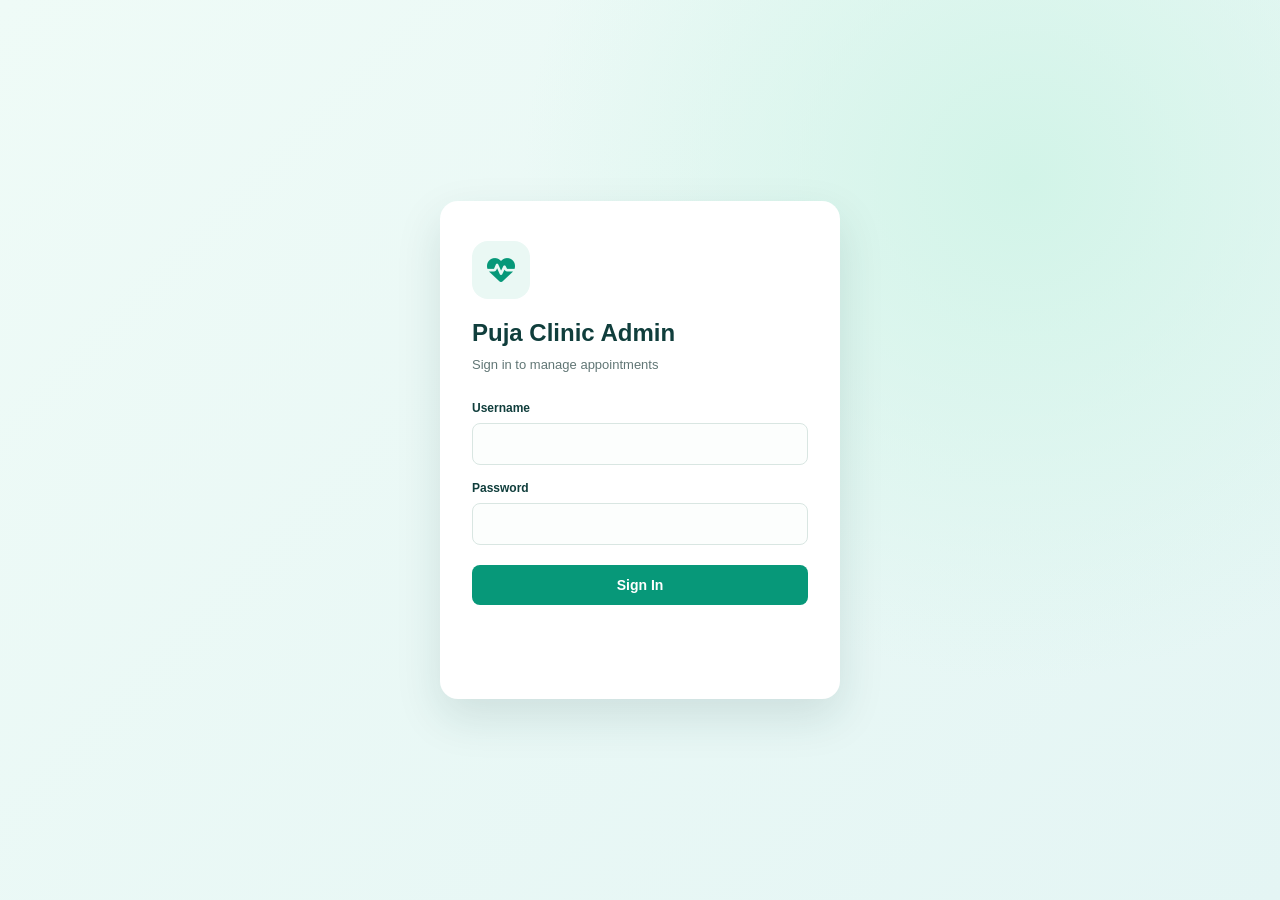
<file: admin/index.html>
<!DOCTYPE html>
<html lang="en">
<head>
    <meta charset="UTF-8">
    <meta name="viewport" content="width=device-width, initial-scale=1.0">
    <title>Admin | Puja Clinic</title>
    <link rel="stylesheet" href="/admin/style.css">
    <link rel="stylesheet"
          href="https://cdnjs.cloudflare.com/ajax/libs/font-awesome/6.5.2/css/all.min.css">
</head>
<body>

<!-- LOGIN VIEW -->
<div class="login-wrap" id="loginView">
    <form class="login-card" id="loginForm">
        <div class="login-logo">
            <i class="fa-solid fa-heart-pulse"></i>
        </div>
        <h1>Puja Clinic Admin</h1>
        <p>Sign in to manage appointments</p>

        <label for="username">Username</label>
        <input type="text" id="username" required autocomplete="username">

        <label for="password">Password</label>
        <input type="password" id="password" required autocomplete="current-password">

        <button type="submit" class="btn">Sign In</button>
        <p id="loginError" class="login-error" role="alert"></p>
    </form>
</div>

<!-- DASHBOARD VIEW -->
<div class="dashboard hidden" id="dashboardView">
    <header class="admin-header">
        <div class="admin-header-inner">
            <div class="admin-brand">
                <i class="fa-solid fa-heart-pulse"></i>
                <div>
                    <strong>Puja Clinic</strong>
                    <small>Admin Dashboard</small>
                </div>
            </div>
            <div class="admin-actions">
                <button class="icon-btn" id="refreshBtn" title="Refresh">
                    <i class="fa-solid fa-rotate"></i>
                </button>
                <button class="icon-btn logout" id="logoutBtn" title="Logout">
                    <i class="fa-solid fa-right-from-bracket"></i>
                </button>
            </div>
        </div>
    </header>

    <main class="admin-main">
        <section class="stats-grid">
            <div class="stat-card">
                <span class="stat-label">Total</span>
                <span class="stat-value" id="statTotal">0</span>
            </div>
            <div class="stat-card pending">
                <span class="stat-label">Pending</span>
                <span class="stat-value" id="statPending">0</span>
            </div>
            <div class="stat-card completed">
                <span class="stat-label">Completed</span>
                <span class="stat-value" id="statCompleted">0</span>
            </div>
            <div class="stat-card cancelled">
                <span class="stat-label">Cancelled</span>
                <span class="stat-value" id="statCancelled">0</span>
            </div>
            <div class="stat-card today">
                <span class="stat-label">Today</span>
                <span class="stat-value" id="statToday">0</span>
            </div>
        </section>

        <section class="filters">
            <input type="text" id="searchInput"
                   placeholder="Search name or phone...">
            <select id="statusFilter">
                <option value="">All Status</option>
                <option value="pending">Pending</option>
                <option value="completed">Completed</option>
                <option value="cancelled">Cancelled</option>
            </select>
        </section>

        <section class="table-wrap">
            <table class="appt-table">
                <thead>
                    <tr>
                        <th>#</th>
                        <th>Patient</th>
                        <th>Phone</th>
                        <th>Service</th>
                        <th>Visit Date</th>
                        <th>Status</th>
                        <th>Actions</th>
                    </tr>
                </thead>
                <tbody id="apptBody">
                    <tr><td colspan="7" class="empty">Loading...</td></tr>
                </tbody>
            </table>
        </section>
    </main>
</div>

<script src="/admin/admin.js"></script>
</body>
</html>
</file>
<file: admin/style.css>
* { margin: 0; padding: 0; box-sizing: border-box; }

:root {
    --primary: #079879;
    --primary-dark: #056b5b;
    --dark: #103e3c;
    --muted: #617675;
    --light: #eaf8f4;
    --border: #dcebe7;
    --danger: #c0392b;
    --warning: #e6a100;
}

body {
    font-family: Arial, Helvetica, sans-serif;
    background: #f4f9f7;
    color: var(--dark);
    line-height: 1.5;
}

.hidden { display: none !important; }

.btn {
    display: inline-flex;
    align-items: center;
    justify-content: center;
    gap: 8px;
    background: var(--primary);
    color: white;
    padding: 12px 20px;
    border: none;
    border-radius: 8px;
    font-size: 14px;
    font-weight: 700;
    cursor: pointer;
    transition: 0.2s;
}
.btn:hover { background: var(--primary-dark); }

/* LOGIN */
.login-wrap {
    min-height: 100vh;
    display: grid;
    place-items: center;
    padding: 20px;
    background:
        radial-gradient(circle at 80% 20%, #d2f4e8, transparent 40%),
        linear-gradient(135deg, #effbf7, #e4f5f4);
}

.login-card {
    width: min(400px, 100%);
    background: white;
    padding: 40px 32px;
    border-radius: 18px;
    box-shadow: 0 18px 45px #103e3c20;
}

.login-logo {
    width: 58px;
    height: 58px;
    display: grid;
    place-items: center;
    border-radius: 16px;
    background: var(--light);
    color: var(--primary);
    font-size: 28px;
    margin-bottom: 16px;
}

.login-card h1 { font-size: 24px; margin-bottom: 4px; }

.login-card > p {
    color: var(--muted);
    font-size: 13px;
    margin-bottom: 24px;
}

.login-card label {
    display: block;
    font-size: 12px;
    font-weight: 700;
    margin: 14px 0 6px;
}

.login-card input {
    width: 100%;
    padding: 12px 14px;
    border: 1px solid #d9e6e2;
    border-radius: 8px;
    background: #fcfefd;
    outline: none;
    font-size: 14px;
}
.login-card input:focus {
    border-color: var(--primary);
    box-shadow: 0 0 0 3px #07987918;
}

.login-card .btn { width: 100%; margin-top: 20px; }

.login-error {
    color: var(--danger);
    font-size: 13px;
    margin-top: 12px;
    text-align: center;
    min-height: 18px;
}

/* HEADER */
.admin-header {
    background: white;
    border-bottom: 1px solid var(--border);
    position: sticky;
    top: 0;
    z-index: 50;
}

.admin-header-inner {
    max-width: 1280px;
    margin: auto;
    padding: 14px 24px;
    display: flex;
    justify-content: space-between;
    align-items: center;
}

.admin-brand {
    display: flex;
    align-items: center;
    gap: 12px;
    color: var(--primary-dark);
}
.admin-brand i {
    font-size: 24px;
    background: var(--light);
    padding: 10px;
    border-radius: 12px;
    color: var(--primary);
}
.admin-brand strong { display: block; font-size: 17px; }
.admin-brand small { color: var(--muted); font-size: 12px; }

.admin-actions { display: flex; gap: 10px; }

.icon-btn {
    width: 40px;
    height: 40px;
    border: 1px solid var(--border);
    background: white;
    border-radius: 8px;
    cursor: pointer;
    color: var(--dark);
    font-size: 15px;
    transition: 0.2s;
}
.icon-btn:hover { background: var(--light); color: var(--primary); }
.icon-btn.logout:hover { background: #fdecec; color: var(--danger); }

/* MAIN */
.admin-main {
    max-width: 1280px;
    margin: auto;
    padding: 24px;
}

/* STATS */
.stats-grid {
    display: grid;
    grid-template-columns: repeat(5, 1fr);
    gap: 14px;
    margin-bottom: 22px;
}

.stat-card {
    background: white;
    border: 1px solid var(--border);
    border-radius: 12px;
    padding: 18px;
    display: flex;
    flex-direction: column;
    gap: 6px;
    border-left: 4px solid var(--primary);
}
.stat-card.pending { border-left-color: var(--warning); }
.stat-card.completed { border-left-color: #2ecc71; }
.stat-card.cancelled { border-left-color: var(--danger); }
.stat-card.today { border-left-color: #3498db; }

.stat-label {
    font-size: 12px;
    color: var(--muted);
    text-transform: uppercase;
    letter-spacing: 0.5px;
    font-weight: 700;
}

.stat-value {
    font-size: 28px;
    font-weight: 800;
    color: var(--dark);
}

/* FILTERS */
.filters {
    display: flex;
    gap: 10px;
    margin-bottom: 16px;
    flex-wrap: wrap;
}

.filters input,
.filters select {
    padding: 11px 14px;
    border: 1px solid var(--border);
    border-radius: 8px;
    background: white;
    outline: none;
    font-size: 13px;
    min-width: 200px;
}
.filters input { flex: 1; }
.filters input:focus,
.filters select:focus { border-color: var(--primary); }

/* TABLE */
.table-wrap {
    background: white;
    border: 1px solid var(--border);
    border-radius: 12px;
    overflow: hidden;
}

.appt-table {
    width: 100%;
    border-collapse: collapse;
    font-size: 13px;
}

.appt-table thead { background: #f0f7f5; }

.appt-table th {
    text-align: left;
    padding: 14px 16px;
    font-size: 11px;
    text-transform: uppercase;
    letter-spacing: 0.5px;
    color: var(--muted);
    font-weight: 800;
    border-bottom: 1px solid var(--border);
}

.appt-table td {
    padding: 14px 16px;
    border-bottom: 1px solid #f0f5f3;
    vertical-align: middle;
}

.appt-table tbody tr:hover { background: #fafdfc; }

.appt-table .empty {
    text-align: center;
    color: var(--muted);
    padding: 40px 0;
    font-style: italic;
}

.badge {
    display: inline-block;
    padding: 4px 10px;
    border-radius: 20px;
    font-size: 11px;
    font-weight: 800;
    text-transform: uppercase;
    letter-spacing: 0.4px;
}
.badge.pending { background: #fff6d9; color: #8a6800; }
.badge.completed { background: #dcf9e9; color: #147a3d; }
.badge.cancelled { background: #fde3e3; color: #a52222; }

.action-btns {
    display: flex;
    gap: 6px;
    flex-wrap: wrap;
}

.action-btn {
    width: 30px;
    height: 30px;
    border-radius: 6px;
    border: 1px solid var(--border);
    background: white;
    cursor: pointer;
    font-size: 12px;
    transition: 0.2s;
    display: grid;
    place-items: center;
    color: var(--dark);
}
.action-btn:hover { transform: translateY(-1px); }
.action-btn.check:hover { background: #dcf9e9; color: #147a3d; border-color: #b6ecd0; }
.action-btn.pending:hover { background: #fff6d9; color: #8a6800; border-color: #f0dca4; }
.action-btn.cancel:hover { background: #fde3e3; color: #a52222; border-color: #f5c2c2; }
.action-btn.delete:hover { background: #fde3e3; color: #a52222; border-color: #f5c2c2; }

@media (max-width: 900px) {
    .stats-grid { grid-template-columns: repeat(2, 1fr); }
    .table-wrap { overflow-x: auto; }
    .appt-table { min-width: 780px; }
}

@media (max-width: 480px) {
    .admin-main { padding: 16px; }
    .stat-card { padding: 14px; }
    .stat-value { font-size: 22px; }
    .filters input,
    .filters select { min-width: 100%; }
}
</file>
